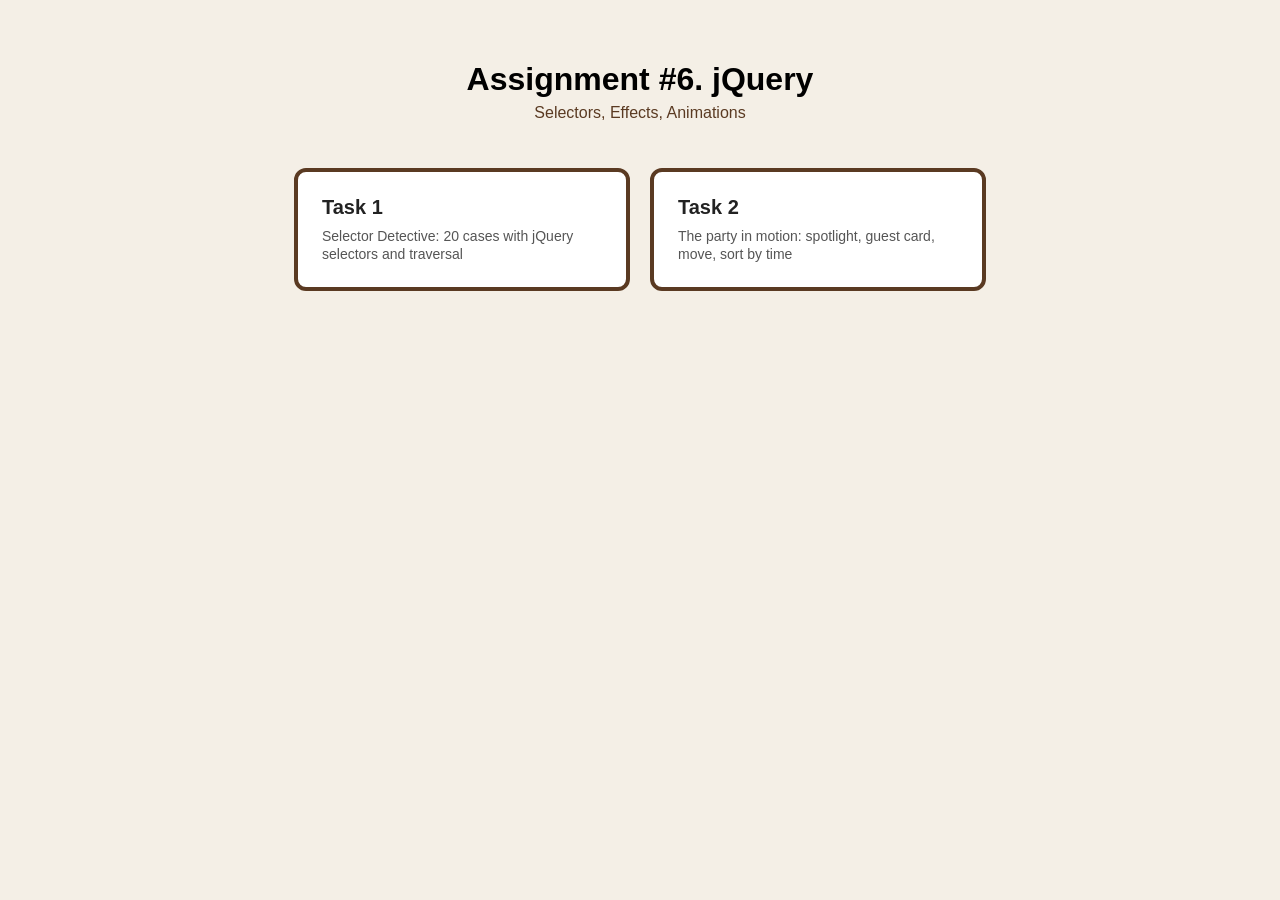
<file: index.html>
<!DOCTYPE html>
<html lang="en">
<head>
  <meta charset="UTF-8">
  <meta name="viewport" content="width=device-width, initial-scale=1">
  <title>Assignment 6. jQuery</title>
  <style>
    body { font-family: Arial, sans-serif; background: #f4efe6; margin: 0;
      display: flex; flex-direction: column; align-items: center; padding: 40px 20px; }
    h1 { margin-bottom: 6px; }
    p.sub { color: #5a3a22; margin-top: 0; }
    .links { display: flex; flex-wrap: wrap; gap: 20px; justify-content: center; margin-top: 30px; }
    .links a { display: block; width: 280px; padding: 24px; background: #fff;
      border: 4px solid #5a3a22; border-radius: 12px; text-decoration: none; color: #222; }
    .links a:hover { background: #e6d3b8; }
    .links strong { display: block; font-size: 20px; margin-bottom: 8px; }
    .links span { font-size: 14px; color: #555; }
  </style>
</head>
<body>
  <h1>Assignment #6. jQuery</h1>
  <p class="sub">Selectors, Effects, Animations</p>

  <div class="links">
    <a href="task1/index.html">
      <strong>Task 1</strong>
      <span>Selector Detective: 20 cases with jQuery selectors and traversal</span>
    </a>
    <a href="task2/index.html">
      <strong>Task 2</strong>
      <span>The party in motion: spotlight, guest card, move, sort by time</span>
    </a>
  </div>
</body>
</html>
</file>
